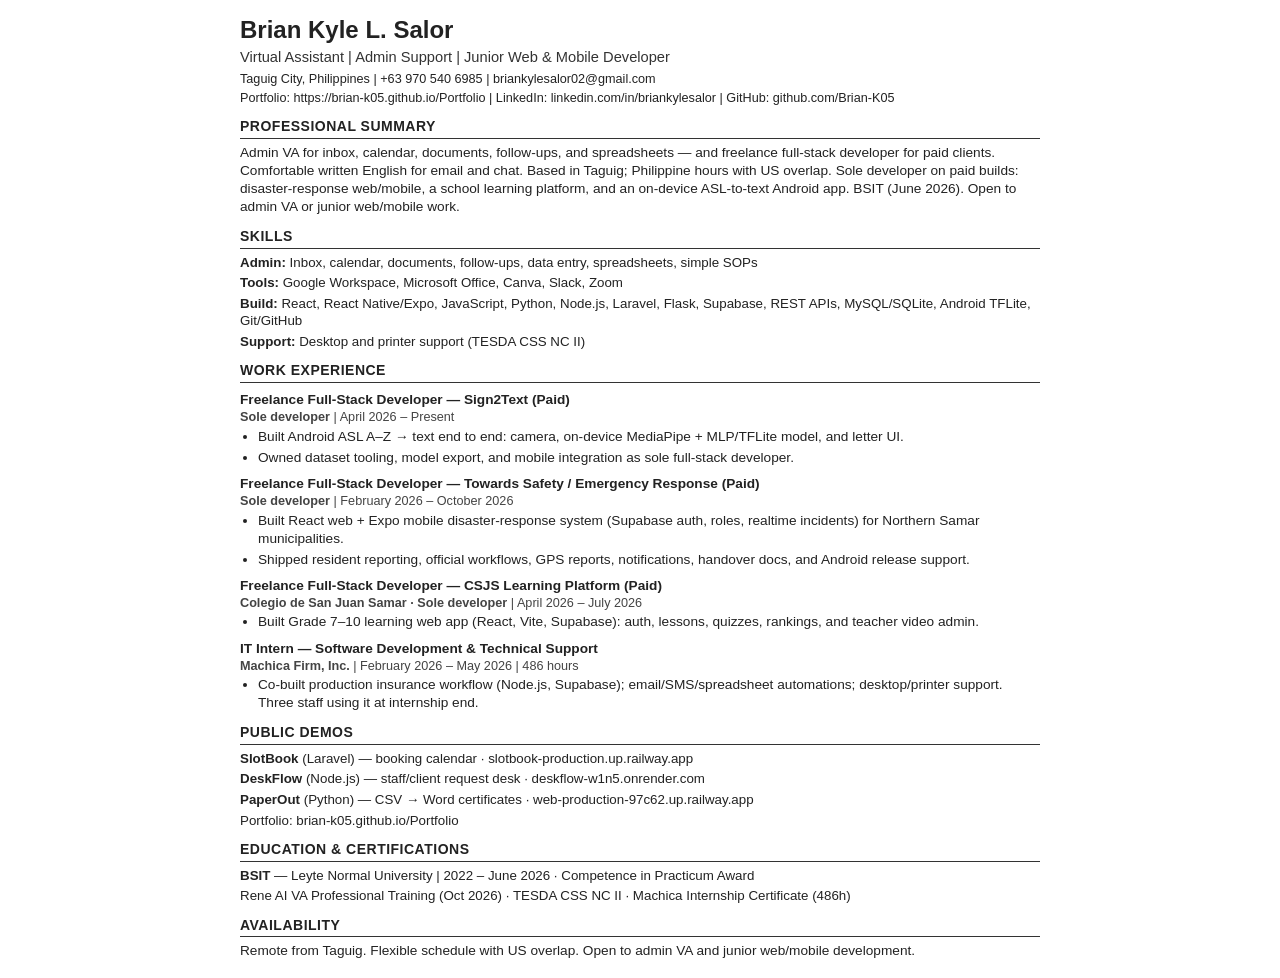
<file: resume-ats-va.html>
<!DOCTYPE html>
<html lang="en">
<head>
    <meta charset="UTF-8">
    <meta name="viewport" content="width=device-width, initial-scale=1.0">
    <meta name="robots" content="noindex, nofollow">
    <title>Brian Kyle Salor — Virtual Assistant | Admin Support</title>
    <meta name="description" content="Resume — Brian Kyle L. Salor, virtual assistant (admin) and junior web/mobile developer.">
    <style>
        body { font-family: Arial, Helvetica, sans-serif; font-size: 10.25pt; line-height: 1.32; color: #222; max-width: 800px; margin: 0 auto; padding: 14px 20px; }
        h1 { font-size: 18pt; margin: 0 0 2px 0; }
        h2 { font-size: 10.5pt; text-transform: uppercase; letter-spacing: 0.5px; border-bottom: 1px solid #333; margin: 11px 0 5px 0; padding-bottom: 2px; }
        .subtitle { font-size: 11pt; color: #333; margin: 0 0 4px 0; }
        .contact { font-size: 9.5pt; margin: 0 0 2px 0; }
        p { margin: 0 0 4px 0; }
        ul { margin: 2px 0 8px 0; padding-left: 18px; }
        li { margin-bottom: 3px; }
        .job-title { font-weight: bold; margin: 8px 0 0 0; }
        .job-title:first-of-type { margin-top: 0; }
        .job-dates { font-size: 9.5pt; color: #444; margin-bottom: 2px; }
        .skills-inline { font-size: 10pt; margin-bottom: 3px; }
        .compact { font-size: 10pt; margin-bottom: 3px; }
        @page { size: A4; margin: 12mm; }
        @media print { body { padding: 0; max-width: none; } }
    </style>
</head>
<body>
    <h1>Brian Kyle L. Salor</h1>
    <p class="subtitle">Virtual Assistant | Admin Support | Junior Web &amp; Mobile Developer</p>
    <p class="contact">Taguig City, Philippines | +63 970 540 6985 | briankylesalor02@gmail.com</p>
    <p class="contact">Portfolio: https://brian-k05.github.io/Portfolio | LinkedIn: linkedin.com/in/briankylesalor | GitHub: github.com/Brian-K05</p>

    <h2>Professional Summary</h2>
    <p>Admin VA for inbox, calendar, documents, follow-ups, and spreadsheets — and freelance full-stack developer for paid clients. Comfortable written English for email and chat. Based in Taguig; Philippine hours with US overlap. Sole developer on paid builds: disaster-response web/mobile, a school learning platform, and an on-device ASL-to-text Android app. BSIT (June 2026). Open to admin VA or junior web/mobile work.</p>

    <h2>Skills</h2>
    <p class="skills-inline"><strong>Admin:</strong> Inbox, calendar, documents, follow-ups, data entry, spreadsheets, simple SOPs</p>
    <p class="skills-inline"><strong>Tools:</strong> Google Workspace, Microsoft Office, Canva, Slack, Zoom</p>
    <p class="skills-inline"><strong>Build:</strong> React, React Native/Expo, JavaScript, Python, Node.js, Laravel, Flask, Supabase, REST APIs, MySQL/SQLite, Android TFLite, Git/GitHub</p>
    <p class="skills-inline"><strong>Support:</strong> Desktop and printer support (TESDA CSS NC II)</p>

    <h2>Work Experience</h2>
    <p class="job-title">Freelance Full-Stack Developer — Sign2Text (Paid)</p>
    <p class="job-dates"><strong>Sole developer</strong> | April 2026 – Present</p>
    <ul>
        <li>Built Android ASL A–Z → text end to end: camera, on-device MediaPipe + MLP/TFLite model, and letter UI.</li>
        <li>Owned dataset tooling, model export, and mobile integration as sole full-stack developer.</li>
    </ul>

    <p class="job-title">Freelance Full-Stack Developer — Towards Safety / Emergency Response (Paid)</p>
    <p class="job-dates"><strong>Sole developer</strong> | February 2026 – October 2026</p>
    <ul>
        <li>Built React web + Expo mobile disaster-response system (Supabase auth, roles, realtime incidents) for Northern Samar municipalities.</li>
        <li>Shipped resident reporting, official workflows, GPS reports, notifications, handover docs, and Android release support.</li>
    </ul>

    <p class="job-title">Freelance Full-Stack Developer — CSJS Learning Platform (Paid)</p>
    <p class="job-dates"><strong>Colegio de San Juan Samar · Sole developer</strong> | April 2026 – July 2026</p>
    <ul>
        <li>Built Grade 7–10 learning web app (React, Vite, Supabase): auth, lessons, quizzes, rankings, and teacher video admin.</li>
    </ul>

    <p class="job-title">IT Intern — Software Development &amp; Technical Support</p>
    <p class="job-dates"><strong>Machica Firm, Inc.</strong> | February 2026 – May 2026 | 486 hours</p>
    <ul>
        <li>Co-built production insurance workflow (Node.js, Supabase); email/SMS/spreadsheet automations; desktop/printer support. Three staff using it at internship end.</li>
    </ul>

    <h2>Public Demos</h2>
    <p class="compact"><strong>SlotBook</strong> (Laravel) — booking calendar · slotbook-production.up.railway.app</p>
    <p class="compact"><strong>DeskFlow</strong> (Node.js) — staff/client request desk · deskflow-w1n5.onrender.com</p>
    <p class="compact"><strong>PaperOut</strong> (Python) — CSV → Word certificates · web-production-97c62.up.railway.app</p>
    <p class="compact">Portfolio: brian-k05.github.io/Portfolio</p>

    <h2>Education &amp; Certifications</h2>
    <p class="compact"><strong>BSIT</strong> — Leyte Normal University | 2022 – June 2026 · Competence in Practicum Award</p>
    <p class="compact">Rene AI VA Professional Training (Oct 2026) · TESDA CSS NC II · Machica Internship Certificate (486h)</p>

    <h2>Availability</h2>
    <p>Remote from Taguig. Flexible schedule with US overlap. Open to admin VA and junior web/mobile development.</p>
</body>
</html>
</file>
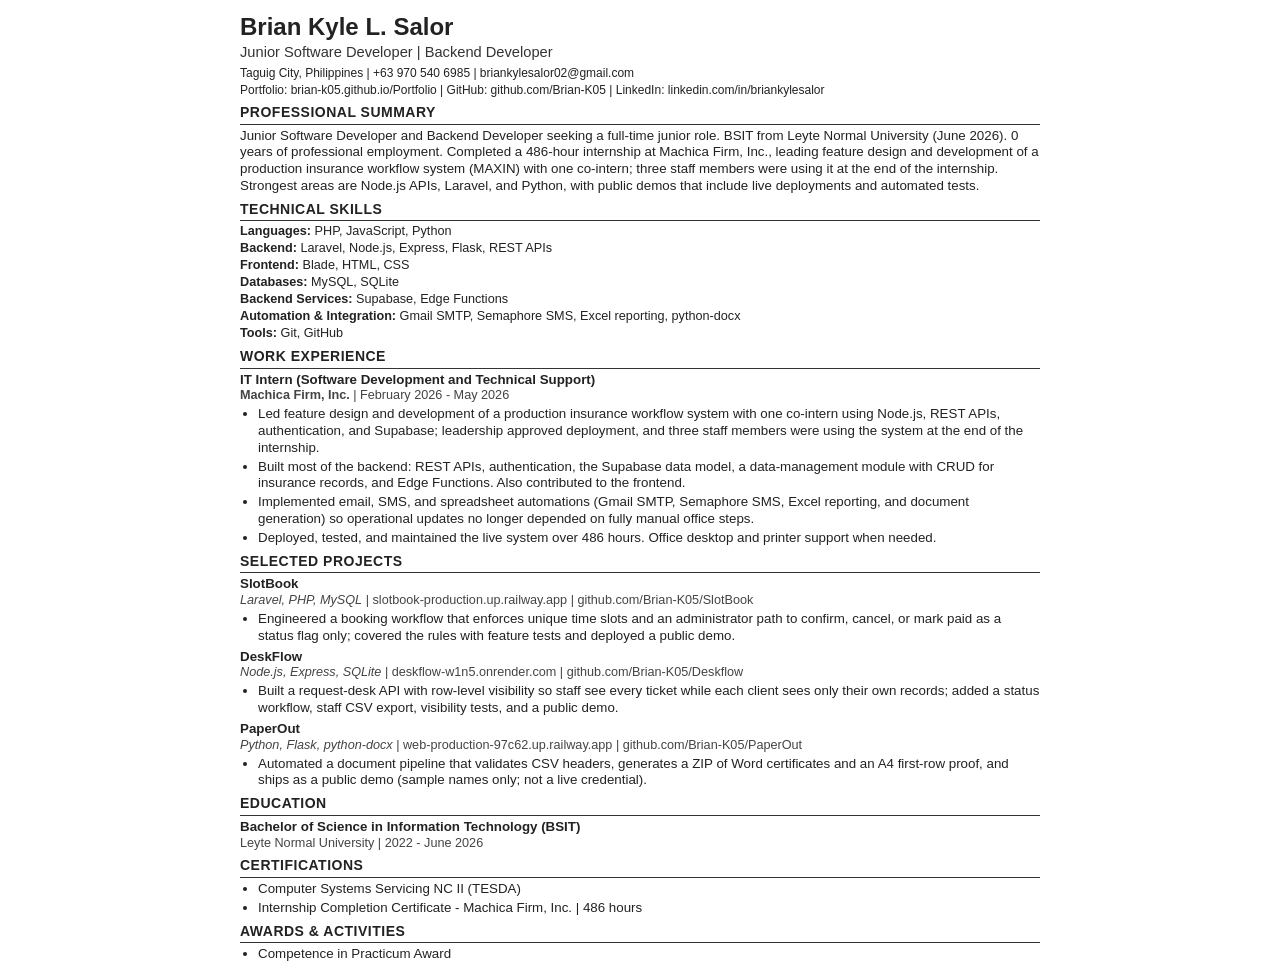
<file: resume-ats.html>
<!DOCTYPE html>
<html lang="en">
<head>
    <meta charset="UTF-8">
    <meta name="viewport" content="width=device-width, initial-scale=1.0">
    <meta name="robots" content="noindex, nofollow">
    <title>Brian Kyle Salor — Junior Software Developer</title>
    <meta name="description" content="Resume — Brian Kyle L. Salor, junior software developer. Laravel, Node.js, Python, and REST APIs.">
    <style>
        body { font-family: Arial, Helvetica, sans-serif; font-size: 10pt; line-height: 1.26; color: #222; max-width: 800px; margin: 0 auto; padding: 12px 18px; }
        h1 { font-size: 18pt; margin: 0 0 1px 0; }
        h2 { font-size: 10.5pt; text-transform: uppercase; letter-spacing: 0.5px; border-bottom: 1px solid #333; margin: 6px 0 3px 0; padding-bottom: 2px; }
        .subtitle { font-size: 11pt; color: #333; margin: 0 0 4px 0; }
        .contact { font-size: 9pt; margin: 0 0 2px 0; }
        p { margin: 0 0 3px 0; }
        ul { margin: 1px 0 4px 0; padding-left: 18px; }
        li { margin-bottom: 2px; }
        .job-title { font-weight: bold; margin-bottom: 0; }
        .job-dates { font-size: 9.5pt; color: #444; margin-bottom: 2px; }
        .skills-inline { font-size: 9.5pt; margin-bottom: 1px; }
        @page { size: A4; margin: 10mm; }
        @media print { body { padding: 0; max-width: none; } }
    </style>
</head>
<body>
    <h1>Brian Kyle L. Salor</h1>
    <p class="subtitle">Junior Software Developer | Backend Developer</p>
    <p class="contact">Taguig City, Philippines | +63 970 540 6985 | briankylesalor02@gmail.com</p>
    <p class="contact">Portfolio: brian-k05.github.io/Portfolio | GitHub: github.com/Brian-K05 | LinkedIn: linkedin.com/in/briankylesalor</p>

    <h2>Professional Summary</h2>
    <p>Junior Software Developer and Backend Developer seeking a full-time junior role. BSIT from Leyte Normal University (June 2026). 0 years of professional employment. Completed a 486-hour internship at Machica Firm, Inc., leading feature design and development of a production insurance workflow system (MAXIN) with one co-intern; three staff members were using it at the end of the internship. Strongest areas are Node.js APIs, Laravel, and Python, with public demos that include live deployments and automated tests.</p>

    <h2>Technical Skills</h2>
    <p class="skills-inline"><strong>Languages:</strong> PHP, JavaScript, Python</p>
    <p class="skills-inline"><strong>Backend:</strong> Laravel, Node.js, Express, Flask, REST APIs</p>
    <p class="skills-inline"><strong>Frontend:</strong> Blade, HTML, CSS</p>
    <p class="skills-inline"><strong>Databases:</strong> MySQL, SQLite</p>
    <p class="skills-inline"><strong>Backend Services:</strong> Supabase, Edge Functions</p>
    <p class="skills-inline"><strong>Automation &amp; Integration:</strong> Gmail SMTP, Semaphore SMS, Excel reporting, python-docx</p>
    <p class="skills-inline"><strong>Tools:</strong> Git, GitHub</p>

    <h2>Work Experience</h2>
    <p class="job-title">IT Intern (Software Development and Technical Support)</p>
    <p class="job-dates"><strong>Machica Firm, Inc.</strong> | February 2026 - May 2026</p>
    <ul>
        <li>Led feature design and development of a production insurance workflow system with one co-intern using Node.js, REST APIs, authentication, and Supabase; leadership approved deployment, and three staff members were using the system at the end of the internship.</li>
        <li>Built most of the backend: REST APIs, authentication, the Supabase data model, a data-management module with CRUD for insurance records, and Edge Functions. Also contributed to the frontend.</li>
        <li>Implemented email, SMS, and spreadsheet automations (Gmail SMTP, Semaphore SMS, Excel reporting, and document generation) so operational updates no longer depended on fully manual office steps.</li>
        <li>Deployed, tested, and maintained the live system over 486 hours. Office desktop and printer support when needed.</li>
    </ul>

    <h2>Selected Projects</h2>
    <p class="job-title">SlotBook</p>
    <p class="job-dates"><em>Laravel, PHP, MySQL</em> | slotbook-production.up.railway.app | github.com/Brian-K05/SlotBook</p>
    <ul>
        <li>Engineered a booking workflow that enforces unique time slots and an administrator path to confirm, cancel, or mark paid as a status flag only; covered the rules with feature tests and deployed a public demo.</li>
    </ul>
    <p class="job-title">DeskFlow</p>
    <p class="job-dates"><em>Node.js, Express, SQLite</em> | deskflow-w1n5.onrender.com | github.com/Brian-K05/Deskflow</p>
    <ul>
        <li>Built a request-desk API with row-level visibility so staff see every ticket while each client sees only their own records; added a status workflow, staff CSV export, visibility tests, and a public demo.</li>
    </ul>
    <p class="job-title">PaperOut</p>
    <p class="job-dates"><em>Python, Flask, python-docx</em> | web-production-97c62.up.railway.app | github.com/Brian-K05/PaperOut</p>
    <ul>
        <li>Automated a document pipeline that validates CSV headers, generates a ZIP of Word certificates and an A4 first-row proof, and ships as a public demo (sample names only; not a live credential).</li>
    </ul>

    <h2>Education</h2>
    <p class="job-title">Bachelor of Science in Information Technology (BSIT)</p>
    <p class="job-dates">Leyte Normal University | 2022 - June 2026</p>

    <h2>Certifications</h2>
    <ul>
        <li>Computer Systems Servicing NC II (TESDA)</li>
        <li>Internship Completion Certificate - Machica Firm, Inc. | 486 hours</li>
    </ul>

    <h2>Awards &amp; Activities</h2>
    <ul>
        <li>Competence in Practicum Award</li>
    </ul>
</body>
</html>
</file>
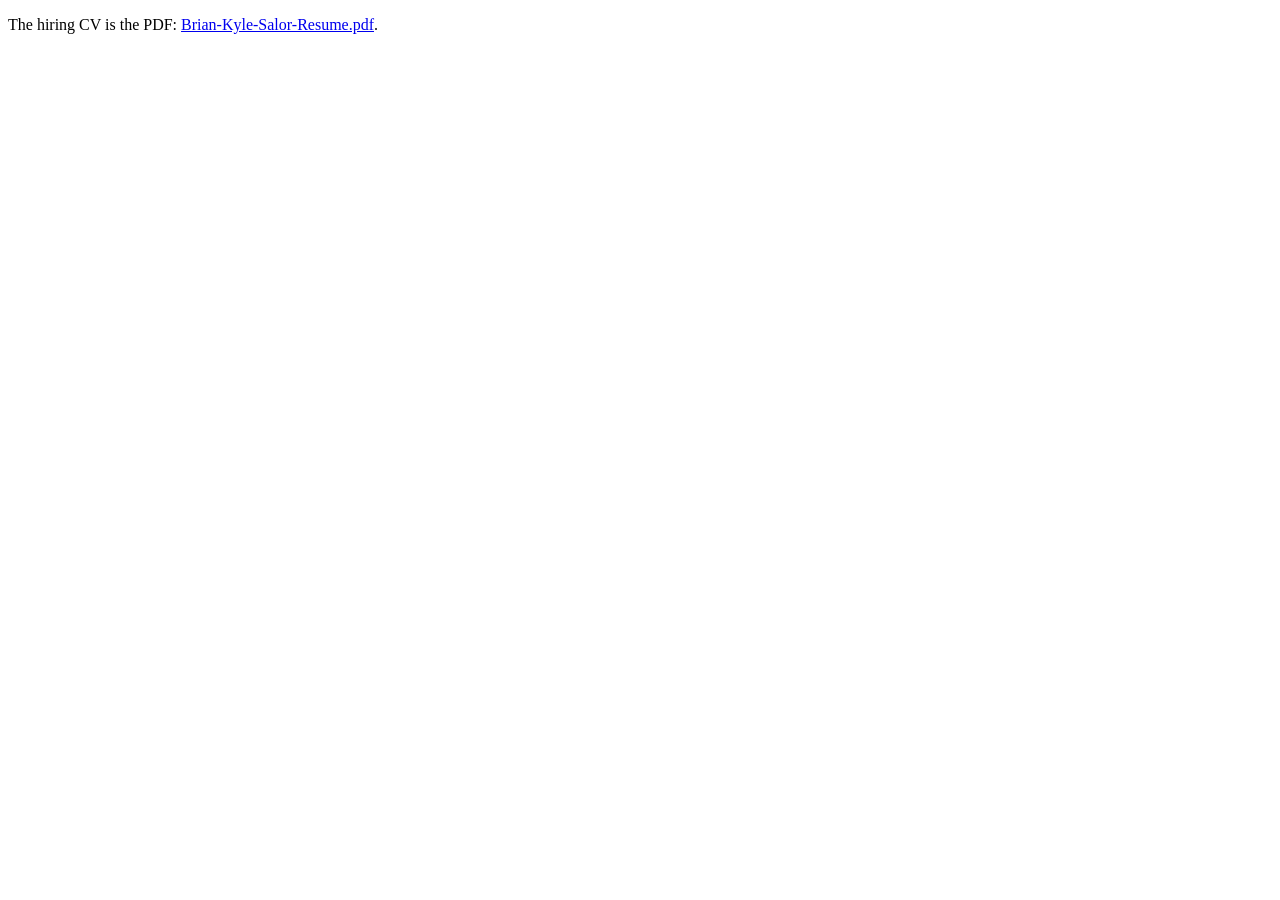
<file: resume.html>
<!DOCTYPE html>
<html lang="en">
<head>
    <meta charset="UTF-8">
    <meta name="viewport" content="width=device-width, initial-scale=1.0">
    <meta name="robots" content="noindex, nofollow">
    <title>Resume — Brian Kyle Salor</title>
    <link rel="canonical" href="https://brian-k05.github.io/Portfolio/Brian-Kyle-Salor-Resume.pdf">
    <meta http-equiv="refresh" content="0; url=Brian-Kyle-Salor-Resume.pdf">
</head>
<body>
    <p>The hiring CV is the PDF: <a href="Brian-Kyle-Salor-Resume.pdf">Brian-Kyle-Salor-Resume.pdf</a>.</p>
</body>
</html>
</file>
